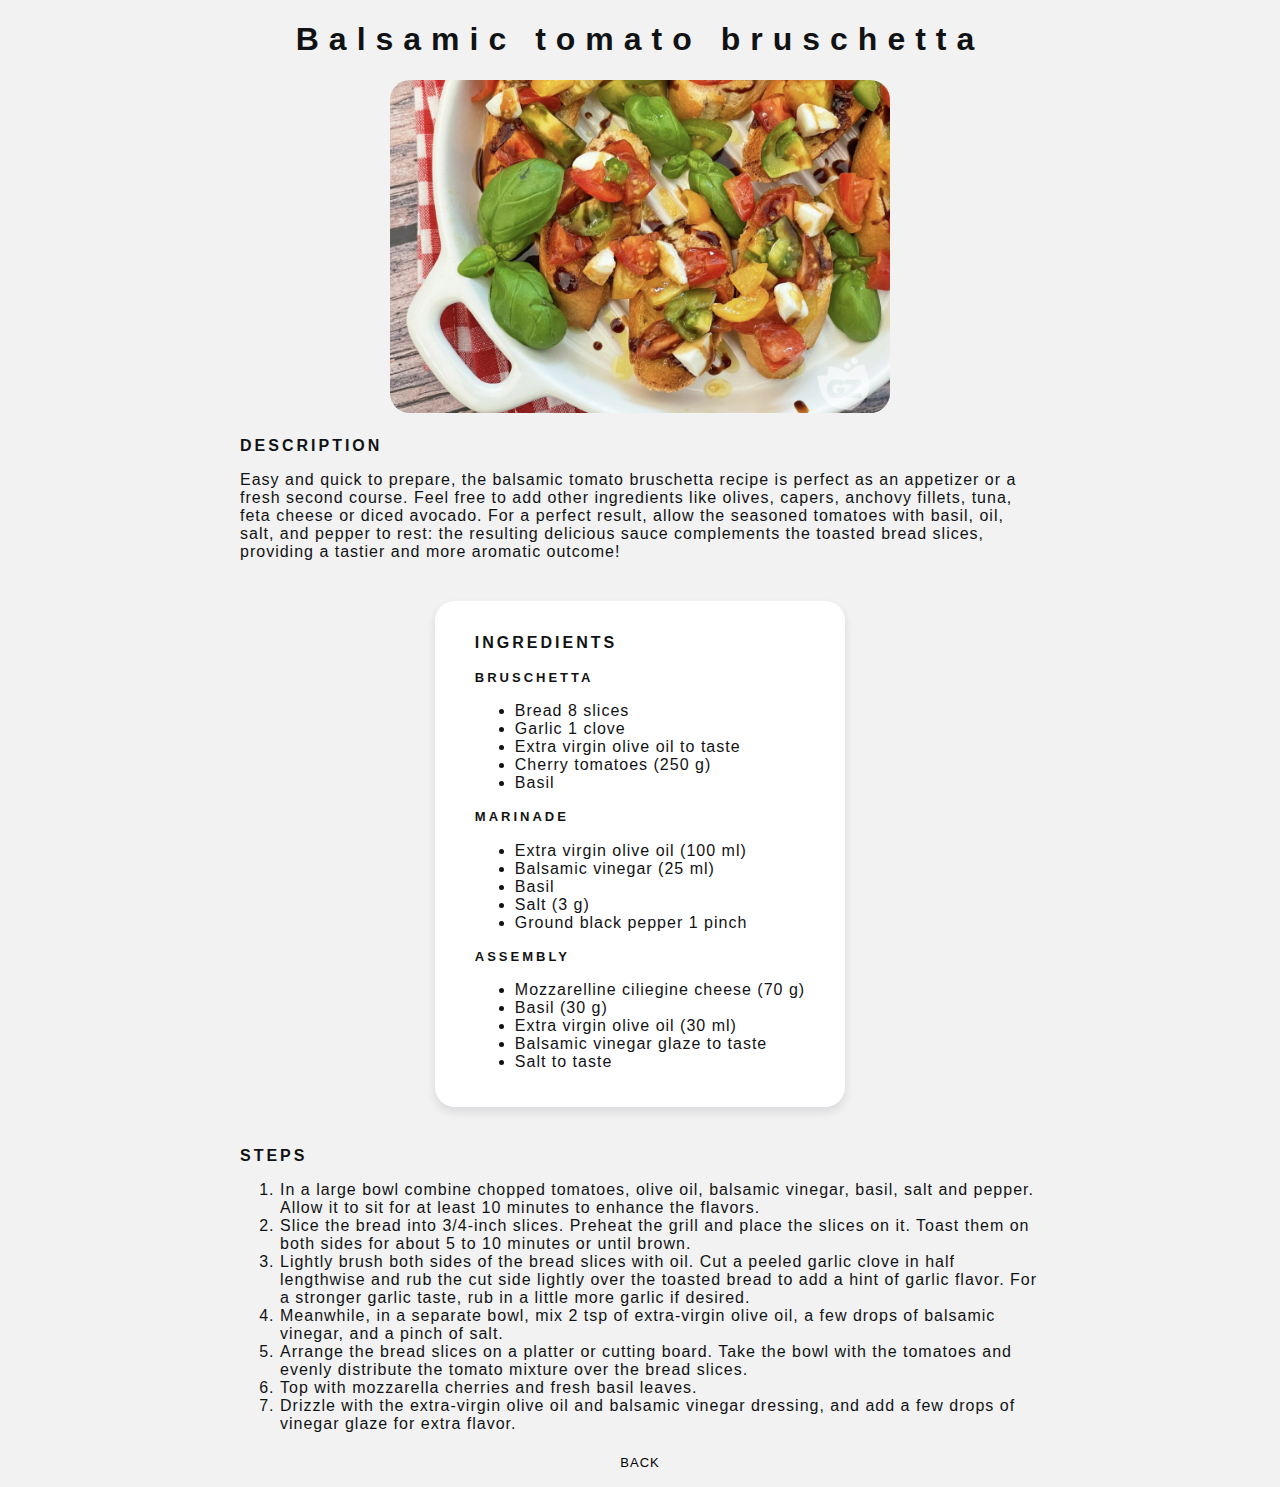
<file: recipes/bruschetta.html>
<!DOCTYPE html>
<html lang="en">
<head>
    <meta charset="UTF-8">
    <meta name="viewport" content="width=device-width, initial-scale=1.0">
    <title>Balsamic tomato bruschetta</title>
    <link rel="stylesheet" href="../style.css">
</head>
<body class="recipe">

    <h1>Balsamic tomato bruschetta</h1>

    <p><img src="../img/bruschetta.jpg" alt="Bruschette with tomatoes, basil, mozzarelline and balsamic vinegar" width="500"></p>

    <div class="recipe-container">
    
    <h2>Description</h2>

    <p>Easy and quick to prepare, the balsamic tomato bruschetta recipe is perfect as an appetizer or a fresh second course. Feel free to add other ingredients like olives, capers, anchovy fillets, tuna, feta cheese or diced avocado. For a perfect result, allow the seasoned tomatoes with basil, oil, salt, and pepper to rest: the resulting delicious sauce complements the toasted bread slices, providing a tastier and more aromatic outcome!</p>

    </div>

    <div class="recipe-container" id="ingredients">

    <h2>Ingredients</h2>
    
    <h4>Bruschetta</h4>
    <ul>
        <li>Bread 8 slices</li>
        <li>Garlic 1 clove</li>
        <li>Extra virgin olive oil to taste</li>       
        <li>Cherry tomatoes (250 g)</li>
        <li>Basil</li>
    </ul>

    <h4>Marinade</h4>
    <ul>
        <li>Extra virgin olive oil (100 ml)</li>
        <li>Balsamic vinegar (25 ml)</li>
        <li>Basil</li>       
        <li>Salt (3 g)</li>
        <li>Ground black pepper 1 pinch</li>
    </ul>

    <h4>Assembly</h4>
    <ul>
        <li>Mozzarelline ciliegine cheese (70 g)</li>
        <li>Basil (30 g)</li>
        <li>Extra virgin olive oil (30 ml)</li>
        <li>Balsamic vinegar glaze to taste</li>
        <li>Salt to taste</li>
    </ul>

    </div>

<div class="recipe-container">

    <h2>Steps</h2>
    <ol>
        <li>In a large bowl combine chopped tomatoes, olive oil, balsamic vinegar, basil, salt and pepper. Allow it to sit for at least 10 minutes to enhance the flavors.</li>
        <li>Slice the bread into 3/4-inch slices. Preheat the grill and place the slices on it. Toast them on both sides for about 5 to 10 minutes or until brown.</li>
        <li>Lightly brush both sides of the bread slices with oil. Cut a peeled garlic clove in half lengthwise and rub the cut side lightly over the toasted bread to add a hint of garlic flavor. For a stronger garlic taste, rub in a little more garlic if desired.</li>
        <li>Meanwhile, in a separate bowl, mix 2 tsp of extra-virgin olive oil, a few drops of balsamic vinegar, and a pinch of salt.</li>
        <li>Arrange the bread slices on a platter or cutting board. Take the bowl with the tomatoes and evenly distribute the tomato mixture over the bread slices.</li>
        <li>Top with mozzarella cherries and fresh basil leaves.</li>
        <li>Drizzle with the extra-virgin olive oil and balsamic vinegar dressing, and add a few drops of vinegar glaze for extra flavor.</li>              
    </ol>

</div>

<p><a href="../index.html">back</a></p>

</body>
</html>
</file>
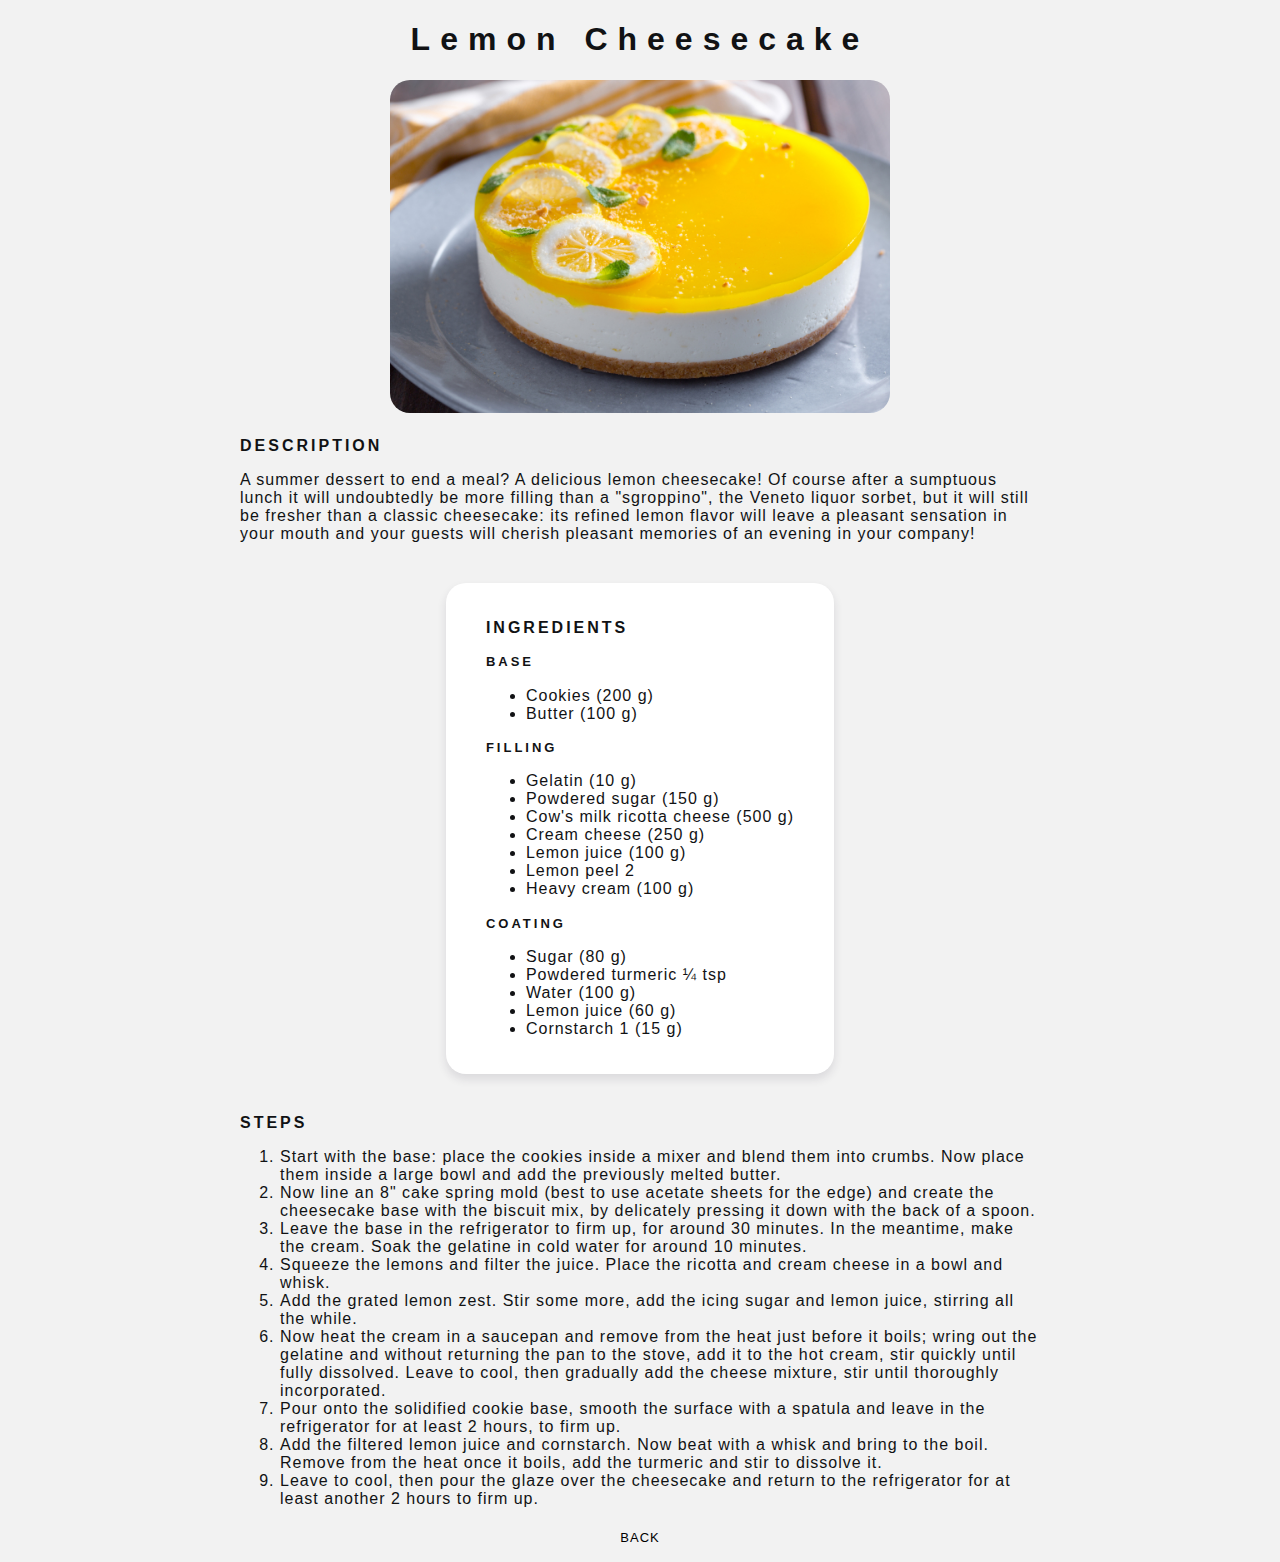
<file: recipes/cheesecake.html>
<!DOCTYPE html>
<html lang="en">
<head>
    <meta charset="UTF-8">
    <meta name="viewport" content="width=device-width, initial-scale=1.0">
    <title>Lemon Cheesecake</title>
    <link rel="stylesheet" href="../style.css">
</head>
<body class="recipe">

    <h1>Lemon Cheesecake</h1>
    <p><img src="../img/cheesecake.jpg" alt="Lemon cheesecake guarnished with lemon slices" width="500"></p>

    <div class="recipe-container">

    <h2>Description</h2>

    <p>A summer dessert to end a meal? A delicious lemon cheesecake! Of course after a sumptuous lunch it will undoubtedly be more filling than a "sgroppino", the Veneto liquor sorbet, but it will still be fresher than a classic cheesecake: its refined lemon flavor will leave a pleasant sensation in your mouth and your guests will cherish pleasant memories of an evening in your company!</p>

    </div>

    <div class="recipe-container" id="ingredients">

    <h3>Ingredients</h3>
    <h4>Base</h4>
    <ul>
        <li>Cookies (200 g)</li>
        <li>Butter (100 g)</li>
    </ul>

    <h4>Filling</h4>
    <ul>
        <li>Gelatin (10 g)</li>       
        <li>Powdered sugar (150 g)</li>
        <li>Cow's milk ricotta cheese (500 g)</li>
        <li>Cream cheese (250 g)</li>
        <li>Lemon juice (100 g)</li>
        <li>Lemon peel 2</li>
        <li>Heavy cream (100 g)</li>
    </ul>

    <h4>Coating</h4>
    <ul>
        <li>Sugar (80 g)</li>       
        <li>Powdered turmeric ¼ tsp</li>
        <li>Water (100 g)</li>
        <li>Lemon juice (60 g)</li>
        <li>Cornstarch 1 (15 g)</li>
    </ul>

    </div>

    <div class="recipe-container">

    <h2>Steps</h2>
    <ol>
        <li>Start with the base: place the cookies inside a mixer and blend them into crumbs. Now place them inside a large bowl and add the previously melted butter.</li>
        <li>Now line an 8" cake spring mold (best to use acetate sheets for the edge) and create the cheesecake base with the biscuit mix, by delicately pressing it down with the back of a spoon.</li>
        <li>Leave the base in the refrigerator to firm up, for around 30 minutes. In the meantime, make the cream. Soak the gelatine in cold water for around 10 minutes.</li>
        <li>Squeeze the lemons and filter the juice. Place the ricotta and cream cheese in a bowl and whisk.</li>
        <li>Add the grated lemon zest. Stir some more, add the icing sugar and lemon juice, stirring all the while.</li>
        <li>Now heat the cream in a saucepan and remove from the heat just before it boils; wring out the gelatine and without returning the pan to the stove, add it to the hot cream, stir quickly until fully dissolved. Leave to cool, then gradually add the cheese mixture, stir until thoroughly incorporated.</li>
        <li>Pour onto the solidified cookie base, smooth the surface with a spatula and leave in the refrigerator for at least 2 hours, to firm up.</li>
        <li>Add the filtered lemon juice and cornstarch. Now beat with a whisk and bring to the boil. Remove from the heat once it boils, add the turmeric and stir to dissolve it.</li>
        <li>Leave to cool, then pour the glaze over the cheesecake and return to the refrigerator for at least another 2 hours to firm up.</li>
    </ol>

    </div>

    <p><a href="../index.html">back</a></p>

</body>
</html>
</file>
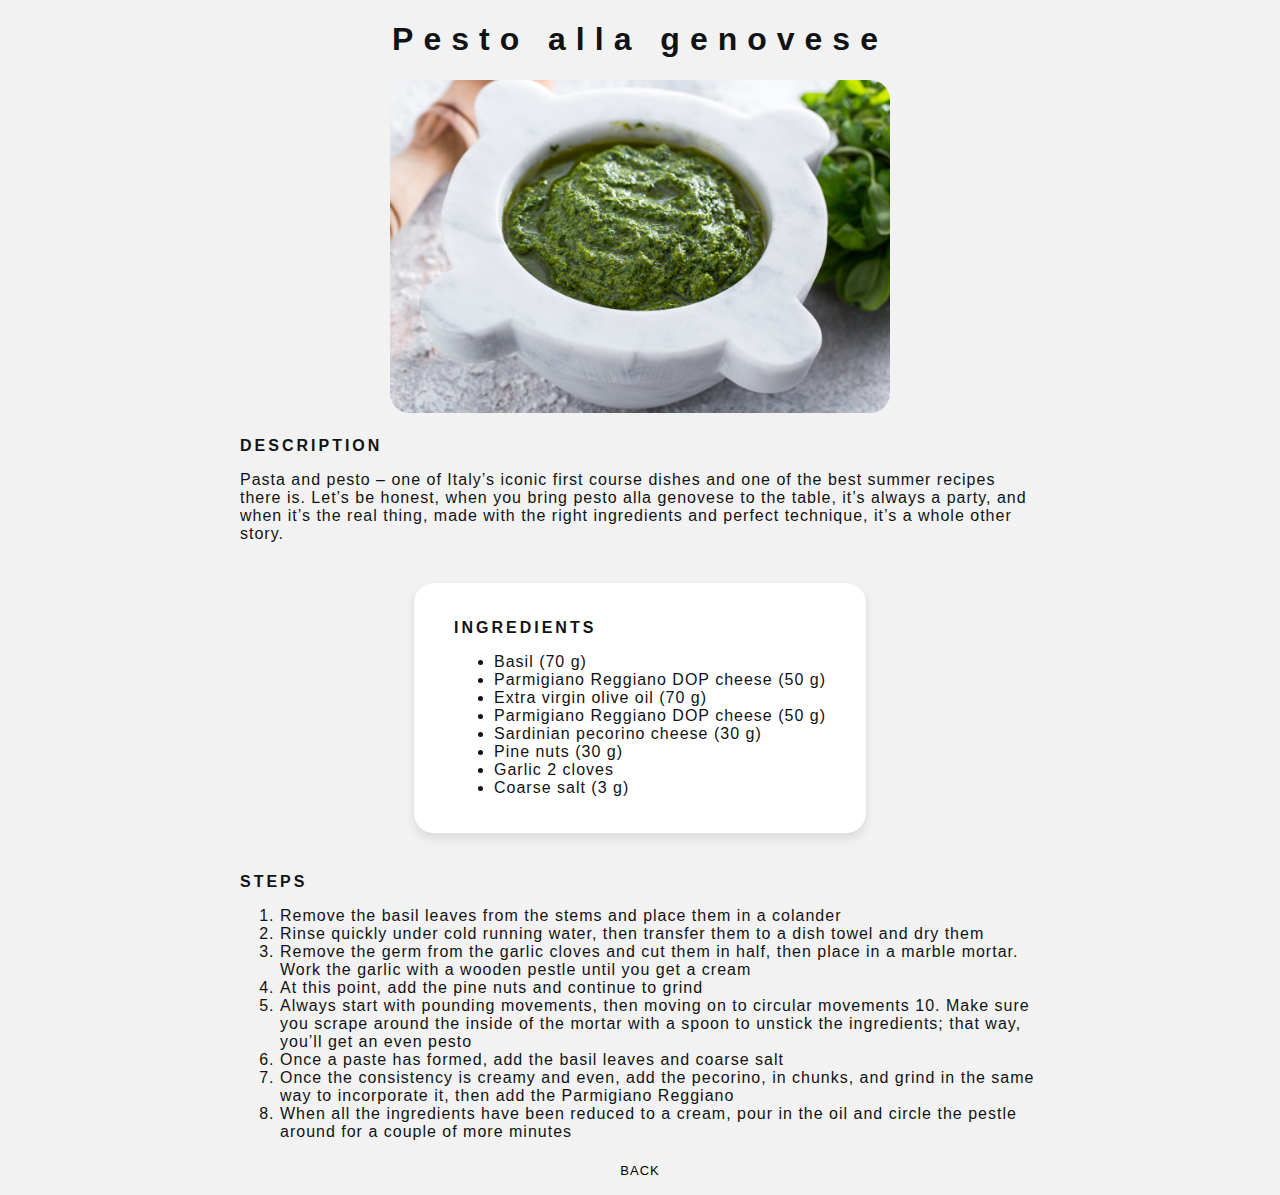
<file: recipes/pesto.html>
<!DOCTYPE html>
<html lang="en">
<head>
    <meta charset="UTF-8">
    <meta name="viewport" content="width=device-width, initial-scale=1.0">
    <title>Pesto alla genovese</title>
    <link rel="stylesheet" href="../style.css">
</head>
<body class="recipe">
    <h1>Pesto alla genovese</h1>
    <p><img src="../img/pesto.jpg" alt="Basil pesto in a pestle" width="500"></p>

    <div class="recipe-container">
    <h2>Description</h2>

    <p>Pasta and pesto – one of Italy’s iconic first course dishes and one of the best summer recipes there is. Let’s be honest, when you bring pesto alla genovese to the table, it’s always a party, and when it’s the real thing, made with the right ingredients and perfect technique, it’s a whole other story.</p>
    </div>

    <div class="recipe-container" id="ingredients">
    <h3>Ingredients</h3>
    <ul>
        <li>Basil (70 g)</li>
        <li>Parmigiano Reggiano DOP cheese (50 g)</li>
        <li>Extra virgin olive oil (70 g)</li>       
        <li>Parmigiano Reggiano DOP cheese (50 g)</li>
        <li>Sardinian pecorino cheese (30 g)</li>
        <li>Pine nuts (30 g)</li>
        <li>Garlic 2 cloves</li>
        <li>Coarse salt (3 g)</li>
    </ul>

    </div>

    <div class="recipe-container">
    <h2>Steps</h2>
    <ol>
        <li>Remove the basil leaves from the stems and place them in a colander</li>
        <li>Rinse quickly under cold running water, then transfer them to a dish towel and dry them</li>
        <li>Remove the germ from the garlic cloves and cut them in half, then place in a marble mortar. Work the garlic with a wooden pestle until you get a cream</li>
        <li>At this point, add the pine nuts and continue to grind</li>
        <li>Always start with pounding movements, then moving on to circular movements 10. Make sure you scrape around the inside of the mortar with a spoon to unstick the ingredients; that way, you’ll get an even pesto</li>
        <li>Once a paste has formed, add the basil leaves and coarse salt</li>
        <li>Once the consistency is creamy and even, add the pecorino, in chunks, and grind in the same way to incorporate it, then add the Parmigiano Reggiano</li>
        <li>When all the ingredients have been reduced to a cream, pour in the oil and circle the pestle around for a couple of more minutes</li>
    </ol>
    </div>

    <p><a href="../index.html">back</a></p>

</body>
</html>
</file>
<file: style.css>
.index {
    background: rgb(174, 198, 218);
    font-family: sans-serif;
    text-align: center;
    color:rgb(17, 18, 20);
}

.recipe {
    margin: auto;
    font-family: Verdana, Geneva, Tahoma, sans-serif;
    letter-spacing: 1px;
    color:rgb(17, 18, 20);
    text-align: center;
    max-width: 800px;
    background-color:rgb(242, 242, 242);
}

.recipe-container {
    border-radius: 20px;
    border: 30px;
    text-align: left;
    margin-top: 20px;
    margin-bottom: 20px;
}

#ingredients {
    border-radius: 20px;
    padding: 20px 40px;
    background-color: rgb(255, 255, 255);
    display: inline-block;
    box-shadow: 0 5px 10px rgb(45 34 60/12%);
}

ul {
    list-style-position: inside;
    list-style: disc;
}

h1 {
    font-weight: bold;
    font-size:xx-large;
    letter-spacing: 10px;
}

h2, h3 {
    text-transform: uppercase;
    font-size: medium;
    letter-spacing: 3px;

}

h4 {
    text-transform: uppercase;
    font-size: small;
    letter-spacing: 3px;
}

a:link, a:visited {
    text-decoration: none;
    font-weight: thin;
    font-size: small;
    text-transform: uppercase;
    color: black;
}

a:hover {
    font-weight: bold;
    color: black;
}

hr.solid {
    border-top: 3px;
    color: black;
  }

  img {
    border-radius: 20px;
  }
</file>
